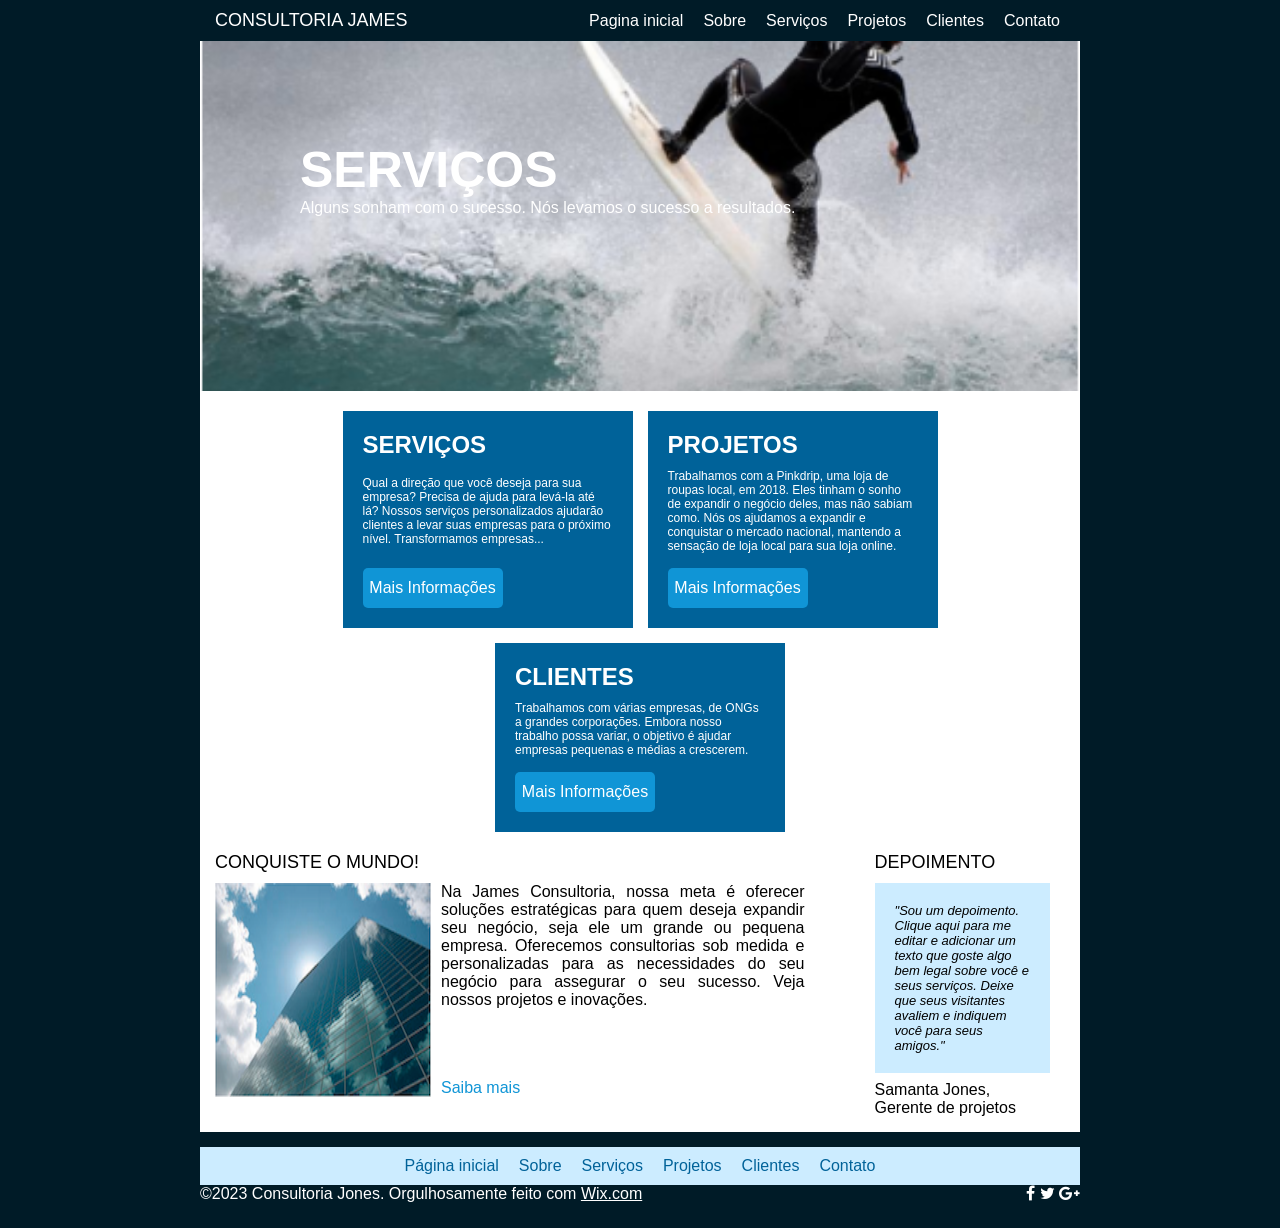
<file: fundWeb/03_10/index.html>
<!DOCTYPE html>
<html lang="en">
<head>
    <meta charset="UTF-8">
    <meta http-equiv="X-UA-Compatible" content="IE=edge">
    <link rel="stylesheet" href="https://cdnjs.cloudflare.com/ajax/libs/font-awesome/4.7.0/css/font-awesome.min.css">
    <meta name="viewport" content="width=device-width, initial-scale=1.0">
    <link rel="stylesheet" href="./css/style.css">
    <title>JAMES CONSULTORIA</title>
</head>
<body>
<div class="itens">
    <header>
        <nav class="menu">
            <p class="nome">CONSULTORIA <span>JAMES</span></p>
            <ul>
                <li>
                    <a href="#">Pagina inicial</a>
                </li>
                <li>
                    <a href="#">Sobre</a>
                </li>
                <li>
                    <a href="#">Serviços</a>
                </li>
                <li>
                    <a href="#">Projetos</a>
                </li>
                <li>
                    <a href="#">Clientes</a>
                </li>
                <li>
                    <a href="#">Contato</a>
                </li>
            </ul>
        </nav>
    </header>
    <main>
        <div class="container">
            <h1 class="titImg">SERVIÇOS</h1>
            <p>Alguns sonham com o sucesso. Nós levamos o sucesso a resultados.</p>
        </div>
        <div class="boxes">
            <div class="box">
                <h2>SERVIÇOS</h2>
                <P class="txtBox">Qual a direção que você deseja para sua empresa? Precisa de ajuda para levá-la até lá? Nossos serviços personalizados ajudarão clientes a levar suas empresas para o próximo nível. Transformamos empresas...</P>
                <button class="btnCaixa">Mais Informações</button>
            </div>
            <div class="box">
                <h2>PROJETOS</h2>
                <P class="txtBox">Trabalhamos com a Pinkdrip, uma loja de roupas local, em 2018. Eles tinham o sonho de expandir o negócio deles, mas não sabiam como. Nós os ajudamos a expandir e conquistar o mercado nacional, mantendo a sensação de loja local para sua loja online.</P>

                <button class="btnCaixa">Mais Informações</button>
            </div>
            <div class="box">
                <h2>CLIENTES</h2>
                <P class="txtBox">Trabalhamos com várias empresas, de ONGs a grandes corporações. Embora nosso trabalho possa variar, o objetivo é ajudar empresas pequenas e médias a crescerem.</P>
                <button class="btnCaixa">Mais Informações</button>
            </div>
        </div>
        <div class="final">
            <div class="conqMund">
                <h2 class="txtFin">CONQUISTE O MUNDO!</h2>
                <div class="obj">
                    <img src=fig1.png>
                    <div class="txtObj">
                        <p>Na James Consultoria, nossa meta é oferecer soluções estratégicas para quem deseja expandir seu negócio, seja ele um grande ou pequena empresa. Oferecemos consultorias sob medida e personalizadas para as necessidades do seu negócio para assegurar o seu sucesso. Veja nossos projetos e inovações.</p>
                        <a href="#">Saiba mais</a>
                    </div>
                </div>
            </div>
            <div class="dep">
                <h2 class="txtFin">DEPOIMENTO</h2>
                <div class="caixa"> 
                    <p>"Sou um depoimento. Clique aqui para me editar e adicionar um texto que goste algo bem legal sobre você e seus serviços. Deixe que seus visitantes avaliem e indiquem você para seus amigos."</p>
                </div>
                <p>Samanta Jones, Gerente de projetos</p>
            </div>
        </div>
    </main>
    <footer>
        <nav class="menuFim">
            <ul>
                <li>
                    <a hrf="a">Página inicial</a>
                </li>
                <li>
                    <a hrf="a">Sobre</a>
                </li>
                <li>
                    <a hrf="a">Serviços</a>
                </li>
                <li>
                    <a hrf="a">Projetos</a>
                </li>
                <li>
                    <a hrf="a">Clientes</a>
                </li>
                <li>
                    <a hrf="a">Contato</a>
                </li>
            </ul>
        </nav>
        <div class="fim">
            <p>&copy2023 Consultoria Jones. Orgulhosamente feito com <a href="https://pt.wix.com/">Wix.com</a></p>
            <div class="social">
                <i class="fa fa-facebook" aria-hidden="true"></i>
                <i class="fa fa-twitter" aria-hidden="true"></i>
                <i class="fa fa-google-plus" aria-hidden="true"></i>
            </div>
        </div>  
    </footer>
</div>
</body>
</html>
</file>
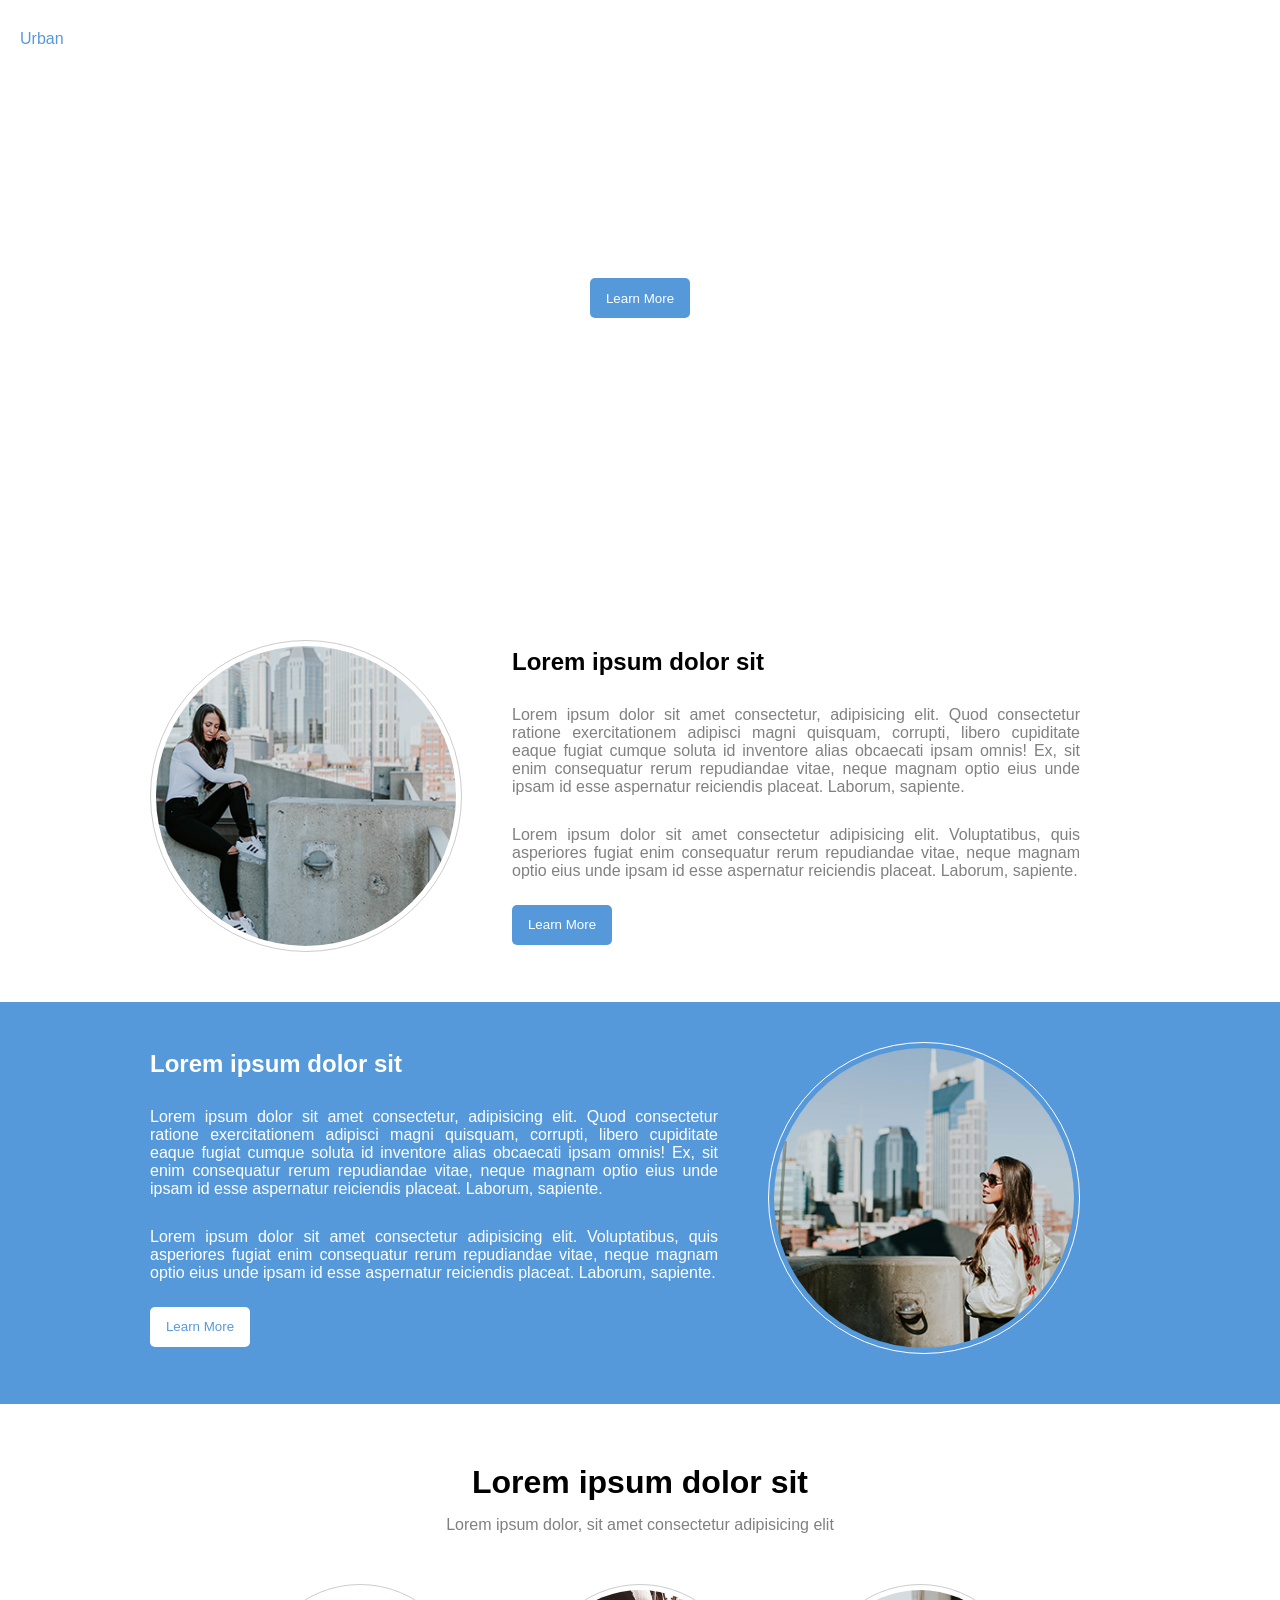
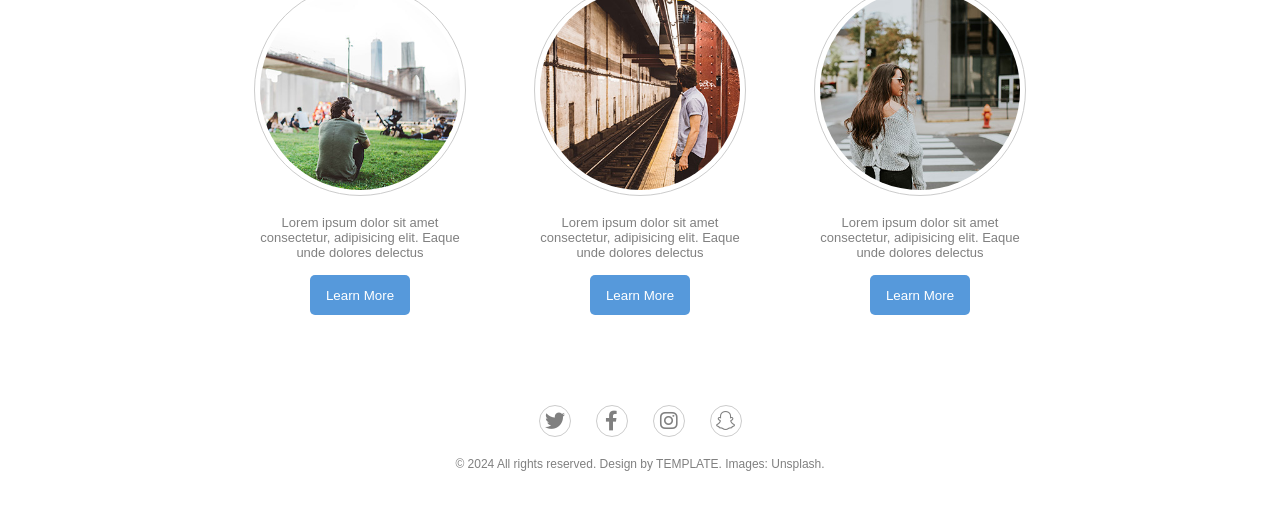
<file: fundWeb/10_10/index.html>
<!DOCTYPE html>
<html lang="en">
<head>
    <meta charset="UTF-8">
    <meta name="viewport" content="width=device-width, initial-scale=1.0">
    <link href="https://cdnjs.cloudflare.com/ajax/libs/font-awesome/6.0.0-beta3/css/all.min.css" rel="stylesheet">
    <link rel="stylesheet" href="style.css">
    <title>Urban</title>
</head>
<body>
    <main>
        <div class="banner">
        <nav class="titulo">
            <p><span>Urban</span> by TEMPLATED</p>
            <a href="#" class="menu"><i class="fas fa-bars"></i>Menu</a>
        </nav>
            <div class="apr">
            <h1>This is Urban</h1>
                <p>Lorem ipsum dolor sit, amet consectetur adipisicing elit. Facilis aperiam rem amet vitae ut sit illo impedit</p>
                <button class="btn1">Learn More</button>
            </div>
        </div>
        <div class="div1">
            <img class="rdnd" src="./images/pic01.jpg">
            <div class="txt">
                <h2>Lorem ipsum dolor sit</h2>
                <p>Lorem ipsum dolor sit amet consectetur, adipisicing elit. Quod consectetur ratione exercitationem adipisci magni quisquam, corrupti, libero cupiditate eaque fugiat cumque soluta id inventore alias obcaecati ipsam omnis! Ex, sit  enim consequatur rerum repudiandae vitae, neque magnam optio eius unde ipsam id esse aspernatur reiciendis placeat. Laborum, sapiente.</p>
                <p>Lorem ipsum dolor sit amet consectetur adipisicing elit. Voluptatibus, quis asperiores fugiat enim consequatur rerum repudiandae vitae, neque magnam optio eius unde ipsam id esse aspernatur reiciendis placeat. Laborum, sapiente.</p>
                <button class="btn1">Learn More</button>
            </div>
        </div>
        <div class="div2">
            
            <div class="txt">
                <h2>Lorem ipsum dolor sit</h2>
                <p>Lorem ipsum dolor sit amet consectetur, adipisicing elit. Quod consectetur ratione exercitationem adipisci magni quisquam, corrupti, libero cupiditate eaque fugiat cumque soluta id inventore alias obcaecati ipsam omnis! Ex, sit  enim consequatur rerum repudiandae vitae, neque magnam optio eius unde ipsam id esse aspernatur reiciendis placeat. Laborum, sapiente.</p>
                <p>Lorem ipsum dolor sit amet consectetur adipisicing elit. Voluptatibus, quis asperiores fugiat enim consequatur rerum repudiandae vitae, neque magnam optio eius unde ipsam id esse aspernatur reiciendis placeat. Laborum, sapiente.</p>
                <button class="btn2">Learn More</button>
            </div>
            <img class="rdnd" src="./images/pic02.jpg">
        </div>
        <div class="div3">
            <div class="cab">
                <h1>Lorem ipsum dolor sit</h1>
                <p class="dtl">Lorem ipsum dolor, sit amet consectetur adipisicing elit</p>
            </div>
            <div class="galeria">
                <div class="item">
                    <img class="rdnd2" src="./images/pic03.jpg">
                    <p class="dtl">Lorem ipsum dolor sit amet consectetur, adipisicing elit. Eaque unde dolores delectus </p>
                    <button class="btn1">Learn More</button>
                </div>
                <div class="item">
                    <img class="rdnd2" src="./images/pic04.jpg">
                    <p class="dtl">Lorem ipsum dolor sit amet consectetur, adipisicing elit. Eaque unde dolores delectus </p>
                    <button class="btn1">Learn More</button>
                </div>
                <div class="item">
                    <img class="rdnd2" src="./images/pic05.jpg">
                    <p class="dtl">Lorem ipsum dolor sit amet consectetur, adipisicing elit. Eaque unde dolores delectus </p>
                    <button class="btn1">Learn More</button>
                </div>
            </div>
        </div>
    </main>
    <footer>
        <div class="social">
            <i class="fab fa-twitter"></i>
            <i class="fab fa-facebook-f"></i>
            <i class="fab fa-instagram"></i>
            <i class="fab fa-snapchat-ghost"></i>
        </div>
        <p class="creditos">© 2024 All rights reserved. Design by TEMPLATE. Images: Unsplash.</p>
    </footer>
</body>
</html>
</file>
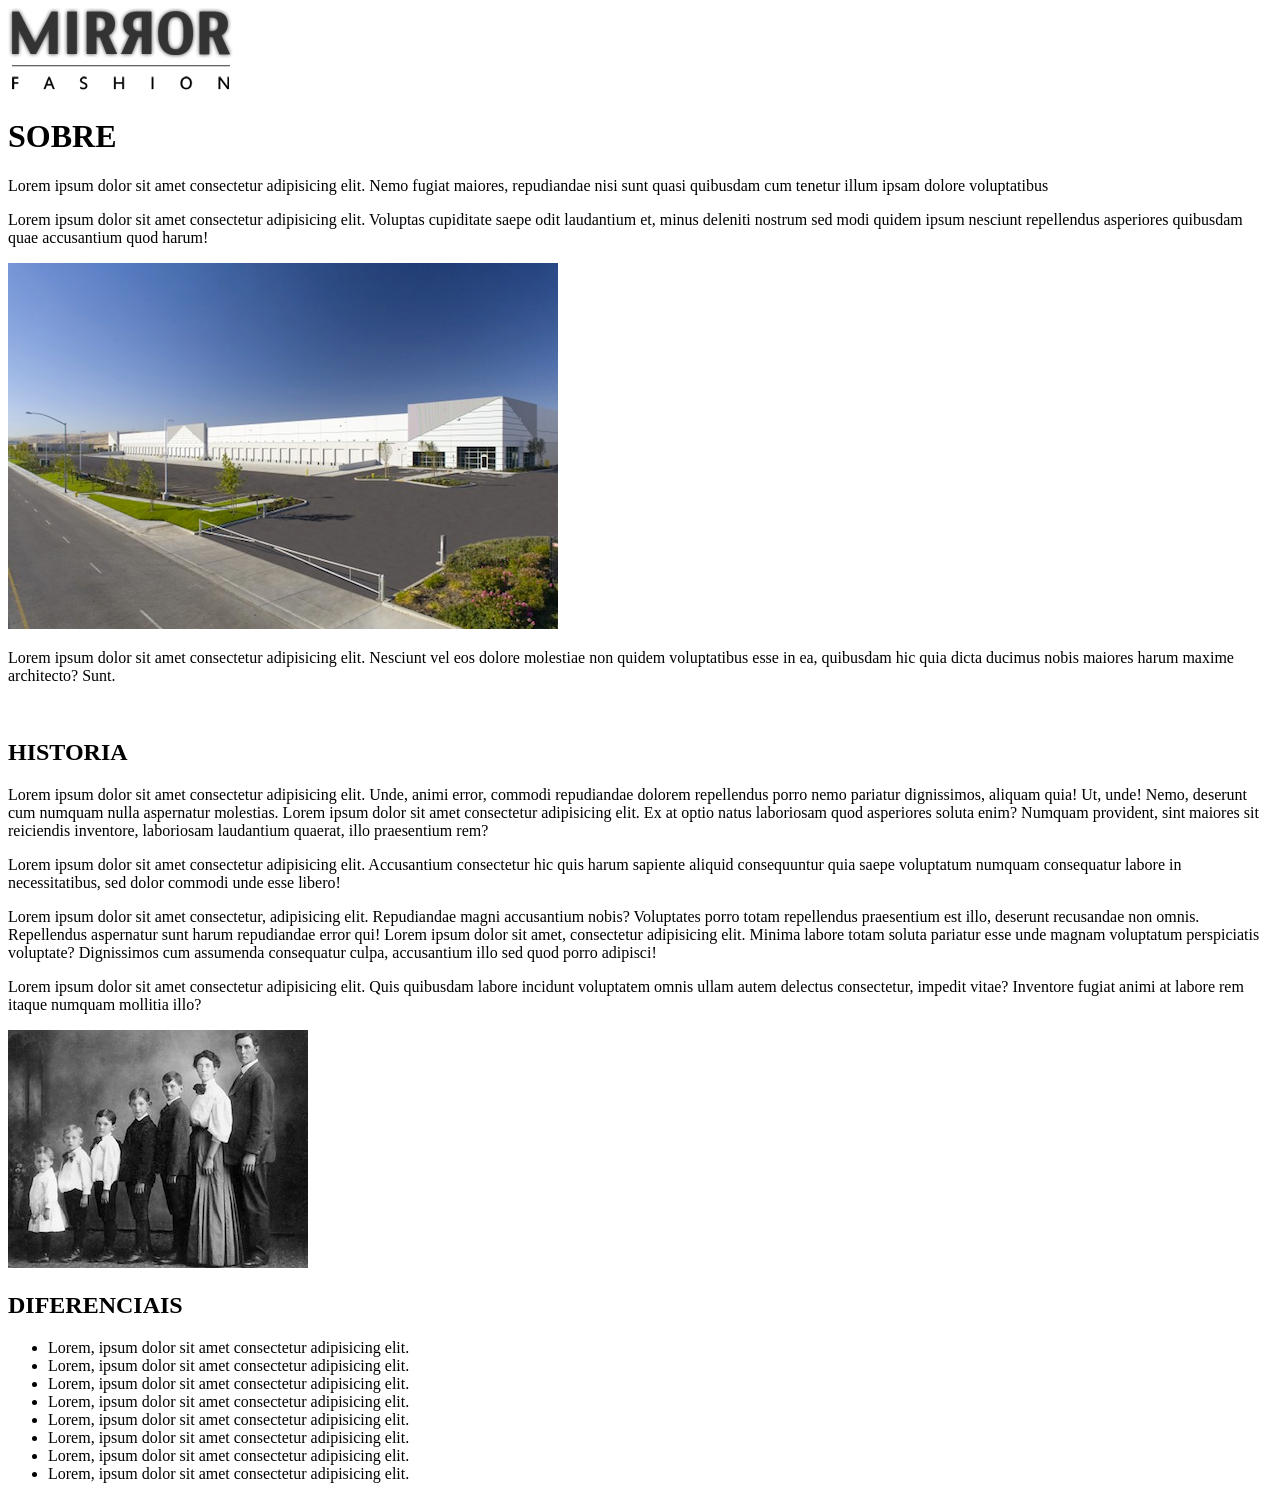
<file: fundWeb/19_09/index.html>
<!DOCTYPE html>
<html lang="pt-br">
<head>
    <meta charset="UTF-8">
    <meta name="viewport" content="width=device-width, initial-scale=1.0">
    <title>Document</title>
</head>
<body>
    <img src="./img/logo.png">
    <h1>SOBRE</h1>
    <p>Lorem ipsum dolor sit amet consectetur adipisicing elit. Nemo fugiat maiores, repudiandae nisi sunt quasi quibusdam cum tenetur illum ipsam dolore voluptatibus</p>
    <p>Lorem ipsum dolor sit amet consectetur adipisicing elit. Voluptas cupiditate saepe odit laudantium et, minus deleniti nostrum sed modi quidem ipsum nesciunt repellendus asperiores quibusdam quae accusantium quod harum!</p>
    <img src="./img/centro-distribuicao.png">
    <p>Lorem ipsum dolor sit amet consectetur adipisicing elit. Nesciunt vel eos dolore molestiae non quidem voluptatibus esse in ea, quibusdam hic quia dicta ducimus nobis maiores harum maxime architecto? Sunt.</p>
    <br>
    <h2>HISTORIA</h2>
    <p>Lorem ipsum dolor sit amet consectetur adipisicing elit. Unde, animi error, commodi repudiandae dolorem repellendus porro nemo pariatur dignissimos, aliquam quia! Ut, unde! Nemo, deserunt cum numquam nulla aspernatur molestias. Lorem ipsum dolor sit amet consectetur adipisicing elit. Ex at optio natus laboriosam quod asperiores soluta enim? Numquam provident, sint maiores sit reiciendis inventore, laboriosam laudantium quaerat, illo praesentium rem?</p>
    <p>Lorem ipsum dolor sit amet consectetur adipisicing elit. Accusantium consectetur hic quis harum sapiente aliquid consequuntur quia saepe voluptatum numquam consequatur labore in necessitatibus, sed dolor commodi unde esse libero!</p>
    <p>Lorem ipsum dolor sit amet consectetur, adipisicing elit. Repudiandae magni accusantium nobis? Voluptates porro totam repellendus praesentium est illo, deserunt recusandae non omnis. Repellendus aspernatur sunt harum repudiandae error qui! Lorem ipsum dolor sit amet, consectetur adipisicing elit. Minima labore totam soluta pariatur esse unde magnam voluptatum perspiciatis voluptate? Dignissimos cum assumenda consequatur culpa, accusantium illo sed quod porro adipisci!</p>
    <p>Lorem ipsum dolor sit amet consectetur adipisicing elit. Quis quibusdam labore incidunt voluptatem omnis ullam autem delectus consectetur, impedit vitae? Inventore fugiat animi at labore rem itaque numquam mollitia illo?</p>
    <img src="./img/familia-pelho.jpg">
    <br>
    <h2>DIFERENCIAIS</h2>
    <UL>
        <li>Lorem, ipsum dolor sit amet consectetur adipisicing elit.</li>
        <li>Lorem, ipsum dolor sit amet consectetur adipisicing elit.</li>
        <li>Lorem, ipsum dolor sit amet consectetur adipisicing elit.</li>
        <li>Lorem, ipsum dolor sit amet consectetur adipisicing elit.</li>
        <li>Lorem, ipsum dolor sit amet consectetur adipisicing elit.</li>
        <li>Lorem, ipsum dolor sit amet consectetur adipisicing elit.</li>
        <li>Lorem, ipsum dolor sit amet consectetur adipisicing elit.</li>
        <li>Lorem, ipsum dolor sit amet consectetur adipisicing elit.</li>
    </UL>
</body>
</html>
</file>
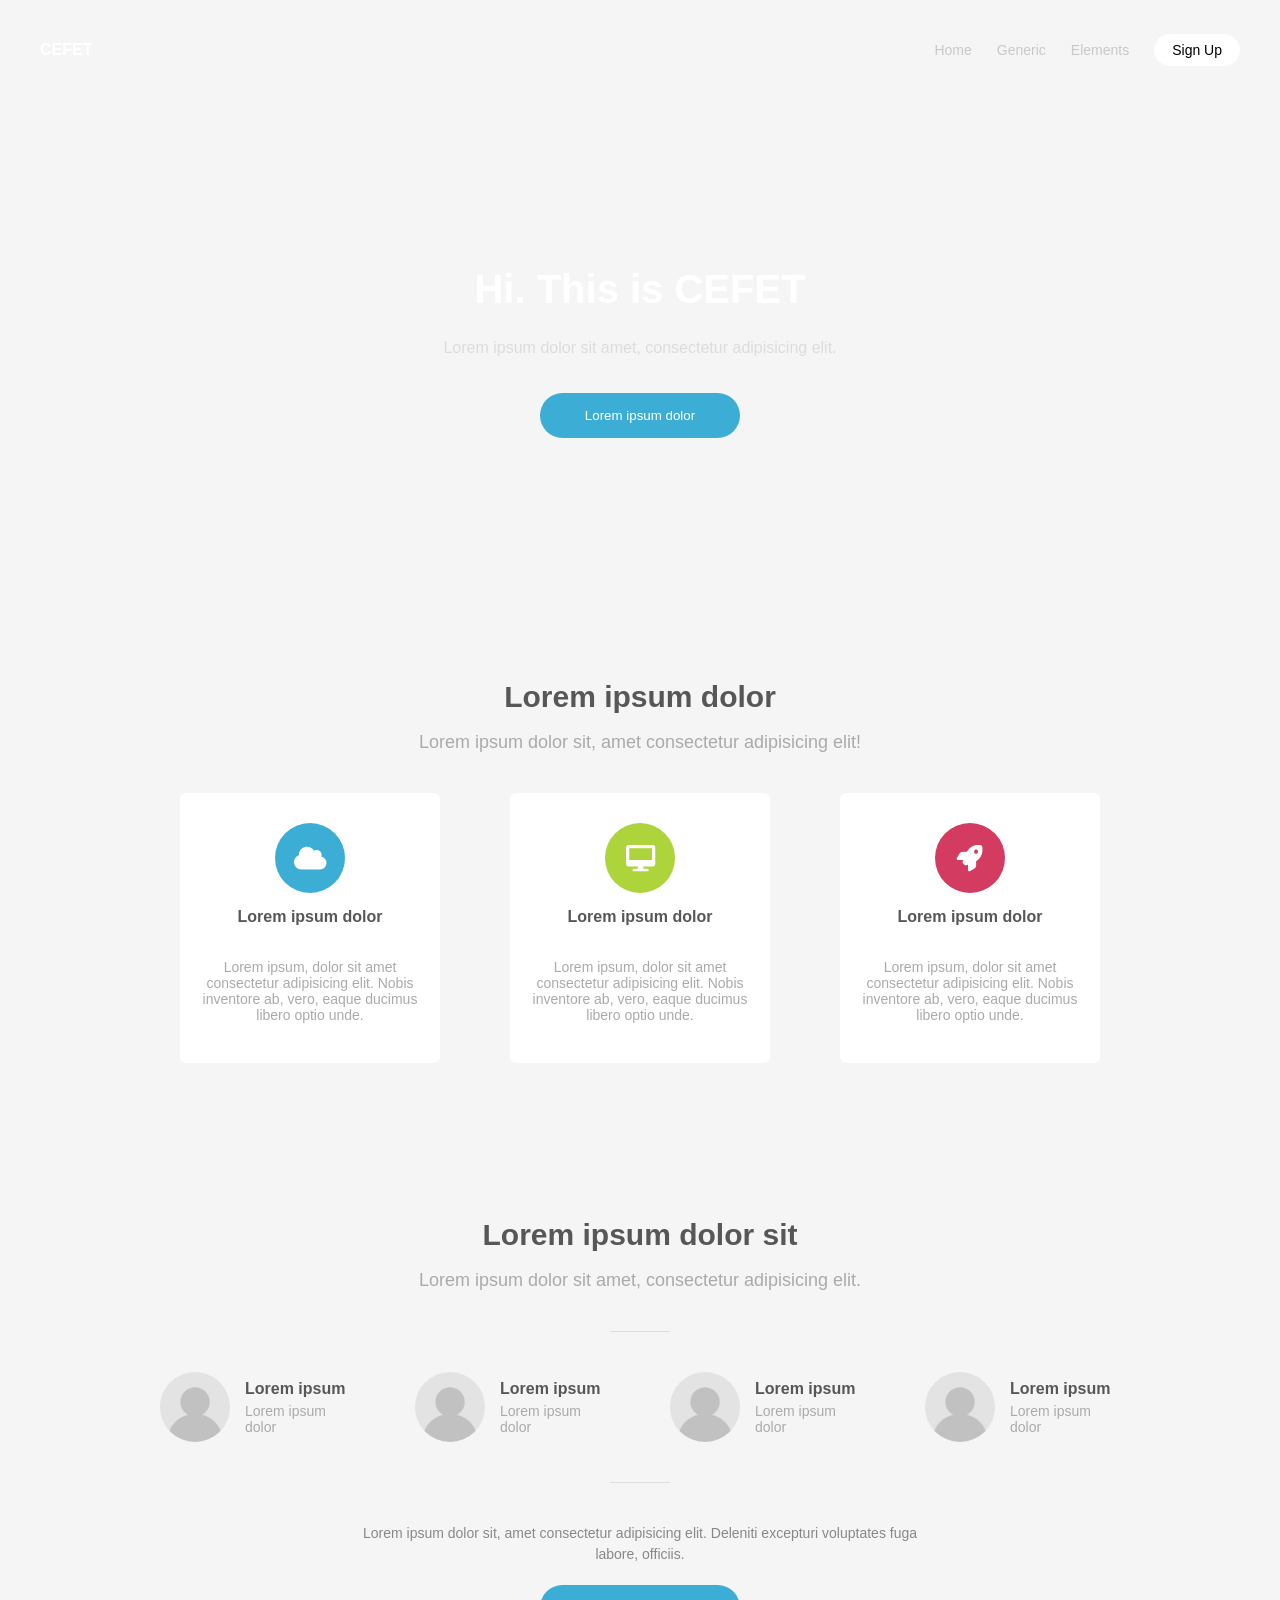
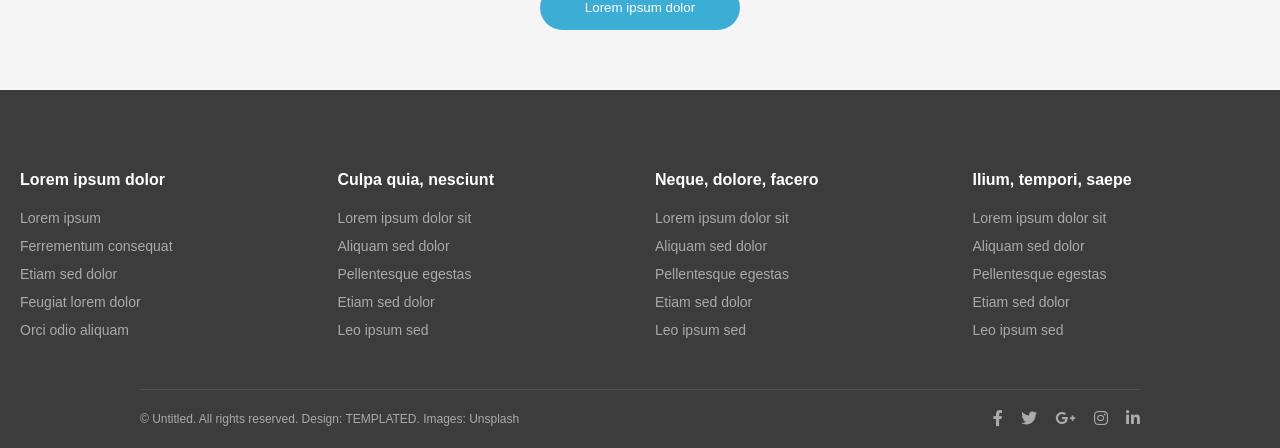
<file: fundWeb/26_09/index.html>
<!DOCTYPE html>
<html lang="pt-br">
<head>
    <meta charset="UTF-8">
    <meta http-equiv="X-UA-Compatible" content="IE=edge">
    <meta name="viewport" content="width=device-width, initial-scale=1.0">
    <link href="https://cdnjs.cloudflare.com/ajax/libs/font-awesome/6.0.0-beta3/css/all.min.css" rel="stylesheet">
    <link rel="stylesheet" href="./css/style.css">
    <title>Document</title>
</head>
<body>
    <header class="banner" id="inicial">
        <nav class="menu">
            <p class="esq">CEFET</p>
            <ul class="naveg">
                <li><a href="#">Home</a></li>
                <li><a href="#">Generic</a></li>
                <li><a href="#">Elements</a></li>
                <li><a class="login" href="#">Sign Up</a></li>
            </ul>
        </nav>
        <div class="center">
            <h1>Hi. This is CEFET</h1>
            <p>Lorem ipsum dolor sit amet, consectetur adipisicing elit.</p>
            <button>Lorem ipsum dolor</button>
        </div>
    </header>
    <main>
        <div class="div1">
            <h1>Lorem ipsum dolor</h1>
            <p>Lorem ipsum dolor sit, amet consectetur adipisicing elit!</p>
            <div class="part1">
                <div class="caixas">
                    <i id="cx1" class="fa-solid fa-cloud"></i>
                    <p>Lorem ipsum dolor</p>
                    <h6>Lorem ipsum, dolor sit amet consectetur adipisicing elit. Nobis inventore ab, vero, eaque ducimus libero optio unde.</h6>
                </div>
                <div class="caixas">
                    <i id="cx2" class="fa-solid fa-desktop"></i>
                    <p>Lorem ipsum dolor</p>
                    <h6>Lorem ipsum, dolor sit amet consectetur adipisicing elit. Nobis inventore ab, vero, eaque ducimus libero optio unde.</h6>
                </div>
                <div class="caixas">
                    <i id="cx3" class="fa-solid fa-rocket"></i>
                    <p>Lorem ipsum dolor</p>
                    <h6>Lorem ipsum, dolor sit amet consectetur adipisicing elit. Nobis inventore ab, vero, eaque ducimus libero optio unde.</h6>
                </div>
            </div>
        </div>
        <div class="div2">
            <h1>Lorem ipsum dolor sit</h1>
            <p>Lorem ipsum dolor sit amet, consectetur adipisicing elit.</p>
            <hr>
            <div class="part2">
                <div class="pessoas">
                    <img src="./images/profile_placeholder.gif">
                    <div class="pessoa-info">
                        <h3>Lorem ipsum</h3>
                        <h5>Lorem ipsum dolor</h5>
                    </div>
                </div>
                <div class="pessoas">
                    <img src="./images/profile_placeholder.gif">
                    <div class="pessoa-info">
                        <h3>Lorem ipsum</h3>
                        <h5>Lorem ipsum dolor</h5>
                    </div>
                </div>
                <div class="pessoas">
                    <img src="./images/profile_placeholder.gif">
                    <div class="pessoa-info">
                        <h3>Lorem ipsum</h3>
                        <h5>Lorem ipsum dolor</h5>
                    </div>
                </div>
                <div class="pessoas">
                    <img src="./images/profile_placeholder.gif">
                    <div class="pessoa-info">
                        <h3>Lorem ipsum</h3>
                        <h5>Lorem ipsum dolor</h5>
                    </div>
                </div>
            </div>
            <hr>
            <h6>Lorem ipsum dolor sit, amet consectetur adipisicing elit. Deleniti excepturi voluptates fuga labore, officiis.</h6>
            <button>Lorem ipsum dolor</button>
        </div>
    </main>    
<footer class="rodape">
        <div class="footer-content">
            <div class="footer-col">
                <h4>Lorem ipsum dolor</h4>
                <ul>
                    <li><a href="#">Lorem ipsum</a></li>
                    <li><a href="#">Ferrementum consequat</a></li>
                    <li><a href="#">Etiam sed dolor</a></li>
                    <li><a href="#">Feugiat lorem dolor</a></li>
                    <li><a href="#">Orci odio aliquam</a></li>
                </ul>
            </div>
            <div class="footer-col">
                <h4>Culpa quia, nesciunt</h4>
                <ul>
                    <li><a href="#">Lorem ipsum dolor sit</a></li>
                    <li><a href="#">Aliquam sed dolor</a></li>
                    <li><a href="#">Pellentesque egestas</a></li>
                    <li><a href="#">Etiam sed dolor</a></li>
                    <li><a href="#">Leo ipsum sed</a></li>
                </ul>
            </div>
            <div class="footer-col">
                <h4>Neque, dolore, facero</h4>
                <ul>
                    <li><a href="#">Lorem ipsum dolor sit</a></li>
                    <li><a href="#">Aliquam sed dolor</a></li>
                    <li><a href="#">Pellentesque egestas</a></li>
                    <li><a href="#">Etiam sed dolor</a></li>
                    <li><a href="#">Leo ipsum sed</a></li>
                </ul>
            </div>
            <div class="footer-col">
                <h4>Ilium, tempori, saepe</h4>
                <ul>
                    <li><a href="#">Lorem ipsum dolor sit</a></li>
                    <li><a href="#">Aliquam sed dolor</a></li>
                    <li><a href="#">Pellentesque egestas</a></li>
                    <li><a href="#">Etiam sed dolor</a></li>
                    <li><a href="#">Leo ipsum sed</a></li>
                </ul>
            </div>
        </div>
        <div class="copyright">
            <p>&copy; Untitled. All rights reserved. Design: TEMPLATED. Images: Unsplash</p>
            <div class="social-icons">
                <a href="#"><i class="fab fa-facebook-f"></i></a>
                <a href="#"><i class="fab fa-twitter"></i></a>
                <a href="#"><i class="fab fa-google-plus-g"></i></a>
                <a href="#"><i class="fab fa-instagram"></i></a>
                <a href="#"><i class="fab fa-linkedin-in"></i></a>
            </div>
        </div>
    </footer>
    </body>
</html>
</file>
<file: fundWeb/03_10/css/style.css>
*{
    margin: 0;
    padding: 0;
    font-family: Arial, Helvetica, sans-serif;
    text-decoration-line: none;
}
a{
    cursor: pointer;
}
body{
    background-color: rgb(0,27,39);
    margin: 0;
    padding: 0;
}
main{
    background-color: rgb(255, 255, 255);
    align-items: center;

}
nav ul{
    display: flex;
}
li{
    list-style-type: none;
    padding: 0 10px 0 10px;
    color: rgb(255, 255, 255);
}
.titImg{
    font-size: 50px;
}       
.itens{
    align-items: center;
    padding: 0px 200px 25px 200px;
    margin-bottom: 0;
}
.nome{
    padding: 0 20px 0 5px;
    font-size: large;
    color: rgb(255, 255, 255);
}
.menu{
    justify-content: space-between;
}
.menu a{
    color: rgb(255, 255, 255);
}
.menu a:hover{
    color: rgb(0,98,153);
}
.menu, .menuFim{
    align-items: center;
    display: flex;
    padding: 10px;
}
.container{
    padding-top: 100px;
    padding-left: 100px;
    background-image: url("../surf.png");
    background-repeat: no-repeat;
    background-size: 100%;
    height: 250px;
    background-position: left;
    color: rgb(255, 255, 255);
    text-align:left;
}

.boxes{
    display: flex;
    margin: 20px auto;
    justify-content: center;
    gap: 15px;
    flex-wrap: wrap;
    padding: 0 15px 0 15px;
}
.box{
    position: relative;
    display: flex;
    flex-direction: column;
    justify-content: space-between;
    margin: 0;
    padding: 20px;  
    width: 250px;
    background-color: rgb(0,98,153);
    color: rgb(255, 255, 255);
}
.box p{
    margin: 10px 0 15px 0;
    font-size: 12px;
}
.btnCaixa{
    align-self: left;
    color: rgb(255, 255, 255);
    background-color: rgb(16,149,214);
    border: none;
    border-radius: 5px;
    font-size: medium;
    height: 40px;
    width: 140px;
    cursor: pointer;
}   
.txtBox{
    font-size:small;
}

.txtFin{
    font-size: large;
    font-weight: 400;
    padding: 0 0 10px 0;
}

.final{
    display: flex;
    margin: 15px;
    padding: 0 15px 15px 0;
    cursor: pointer;
    justify-content: space-between;
}
.obj{
    display: flex;
    width: 100%;
    align-items: justify;
}
.txtObj{
    display: flex;
    flex-direction: column;
    margin-left: 10px;
    gap: 70px;
    height: auto;
    padding: 0 70px 0 0;
    text-align: justify;
}
.txtObj a{
    color: rgb(16,149,214);
    line-height: normal;
    display: inline-block;
    margin-top: 0px;
}

.dep{
    width: 80%;
    align-items: right;
    background-color: (204,236,255);
}

.caixa{
    background-color: rgb(204,236,255);
    align-items: center;
    margin: 0 0 8px 0;
}

.caixa p{
    padding: 20px;
    font-style: italic;
    font-size: small;
}

.menuFim{
    background-color: rgb(204,236,255);
    margin-top: 0;
    color: rgb(0,27,39);
    justify-content: center;
}

.menuFim li{
    color: rgb(0,98,153);
}
.fim{
    display: flex;
    justify-content: space-between;
    color:rgb(255,255,255);
}
.fim p a{
    color: rgb(255, 255, 255);
    text-decoration: underline;
}
.social{
    padding: 0;
}

@media (max-width: 1024px) {
    .itens {
        padding: 0 50px 25px 50px;
    }
    
    .menu {
        justify-content: space-around;
    }

    .container {
        padding-top: 70px;
        padding-left: 50px;
        height: 200px;
    }

    .titImg {
        font-size: 40px;
    }

    .obj {
        flex-direction: column; 
        align-items: center;
    }

    .obj img {
        max-width: 100%; 
        height: auto;
        margin-bottom: 15px;
    }
    
    .txtObj {
        padding: 0;
        margin-left: 0;
        gap: 30px;
        text-align: left;
    }

    .dep {
        width: 100%;
        margin-top: 30px;
    }
}

@media (max-width: 768px) {
    .itens {
        padding: 0 10px 10px 10px; 
    }

    header {
        position: relative; 
    }

    .menu {
        flex-direction: column;
        align-items: flex-start;
    }
    
    .menu ul {
        flex-direction: column;
        width: 100%;
        display: none; 
    }

    .menu ul li {
        padding: 10px 0;
        border-bottom: 1px solid rgba(255, 255, 255, 0.1);
        width: 100%;
        text-align: center;
    }

    .nome {
        padding: 10px;
        width: 100%;
        text-align: center;
    }

    .container {
        padding-top: 40px;
        padding-left: 20px;
        background-size: cover; 
        background-position: center;
        height: 150px;
    }

    .titImg {
        font-size: 30px;
    }

    .container p {
        font-size: small;
    }

    .boxes {
        flex-direction: column; 
    }

    .box {
        width: 90%;
        height: auto;
        margin: 10px auto;
    }

    .final {
        flex-direction: column; 
        margin: 15px 0;
        padding: 0 10px 15px 10px;
    }
    
    .conqMund, .dep {
        width: 100%;
    }
    
    .fim {
        flex-direction: column; 
        text-align: center;
        padding: 10px;
    }

    .social {
        margin-top: 10px;
    }
}
</file>
<file: fundWeb/10_10/style.css>
*{
    margin: 0;
    padding: 0;
    font-family: Arial, Helvetica, sans-serif;
    text-decoration: none;
}
span{
    color: rgb(86, 153, 219);
}
img{
    padding: 5px;
}
button{
    margin: 25px 0 0 0 ;
    width: 100px;
    height: 40px;
    border-radius: 5px;
    border: none;
    cursor: pointer;
}
.rdnd{
    border-radius: 100%;
    height: 300px;
    width: 300px;
    border: 1px solid #ccc;
}

.titulo{
    text-align: left;
    padding: 30px 20px 0 20px;
    display: flex;
    justify-content: space-between;
    box-sizing: border-box;
}
.menu{
    color: white;
    font-size: 1em;
    justify-content: space-between;
    cursor: pointer;
}
.menu i{
    margin-right: 8px;
}
.apr{
    text-align: center;
    padding: 150px 0 0 0;
    
}

.banner{
    background-image: linear-gradient(rgba(0, 0, 0, 0.7)),url("./images/banner.jpg");
    background-repeat: no-repeat;
    background-size: cover;
    color: white;
    height: 600px;
    background-position: center;
    margin: 0;
    background-size: 100%;
}
.btn1{
    background-color: rgb(86, 153, 219);
    color: white;
}

.div1{
    padding: 40px 100px 50px 150px;
    display: flex;
    align-items: center;
}
.div1 p{
    color: gray;
    margin: 30px 100px 0 0;
    text-align: justify;
}
.div1 .txt{
    margin-left: 50px;
}

.div2{
    background-color: rgb(86, 153, 219);
    display: flex;
    color: rgb(255, 255, 255);
    padding: 40px 200px 50px 150px;
    align-items: center;
}
.div2 img{
    border: 1px solid #fff;
}
.div2 p{
    margin: 30px 0 0 0;
    text-align: justify;
}
.div2 .txt{
    text-align: left;
    margin-right: 50px;
}
.btn2{
    background-color: rgb(255, 255, 255);
    color: rgb(86, 153, 219);
}

.rdnd2{
    border-radius: 100%;
    width: 200px;
    height: 200px;
    border: 1px solid #ccc;
}
.div3{
    margin: 0 200px 0 200px;
    text-align: center;
    padding: 30px 0 50px 0;
}
.div3 p{
    color:grey;
}
.div3 h1{
    margin-bottom: 15px;
}
.cab{
    margin: 30px 0 50px 0;
}  
.galeria{
    display: flex;
    justify-content: center;
    gap:60px;
}
.galeria .item{
    text-align: center;
    width: 220px;
}
.galeria .item p{
    margin-top: 15px;
    font-size: small;
}
.galeria .item button{
    margin-top: 15px;
}

footer{
    text-align: center;
    padding: 40px 0;
}
footer .social{
    display: flex;
    justify-content: center;
    gap: 25px;
    margin-bottom: 20px;
}
footer .social i{
    font-size: 20px;
    color: grey;
    padding: 10px;
    border: 1px solid #ccc;
    border-radius: 50%;
    width: 10px;
    height: 10px;
    display: flex;
    justify-content: center;
    align-items: center;
    transition: 0.3 ease;
    cursor: pointer;
}
footer .creditos{
    color: grey;
    font-size: 12px;
}
</file>
<file: fundWeb/26_09/css/style.css>
*{
    box-sizing: border-box;
}
main{
    max-width: 1000px;
    margin: 0 auto;
}
body{
    padding: 0;
    margin: 0;
    font-family: Arial, Helvetica, sans-serif;
    text-decoration: none;
    text-align: center;
    color: rgb(87,87,87);
    background-color: rgb(245,245,245);
}
button{
    border-radius: 50px;
    color: #fff;
    background-color:rgb(60, 173, 212);
    border: none;
    height: 45px;
    width: 200px;
    cursor: pointer;
    margin-top: 20px;
    transition: color 0.2s;
}
button:hover{
    color: rgb(60, 173, 212);
    background-color: #fff;
    border-color: rgb(87,87,87);
    border: 5px;
}
.banner{
    background-image: linear-gradient(rgba(0, 0, 0, 0.7)),url("../images/bokeh_car_lights_bg.jpg");
    background-size: cover;
    height: 600px;
    margin: 0;
    padding: 0;
    color: #fff;
}
.esq{
    font-weight: 600;
}
.menu{
    width: 100%;
    display: flex;
    justify-content: space-between;
    padding: 25px 40px;
    align-items: center;
}
.naveg{
    display: flex;
    align-items: center;
    gap: 25px;
    list-style: none;
}
.naveg a{
    text-decoration: none;
    color: rgb(200, 200, 200);
    font-size: 14px;
}
.login{
    background-color: #fff;
    color: #000 !important;
    padding: 8px 18px;
    border-radius: 50px;
}
.center{
    padding-top: 140px;
}
.center h1{
    font-size: 40px;
    font-weight: bold;
}
.center p{
    font-size: 16px;
    color: rgb(220,220,220);
}
.div1, .div2{
    padding: 60px 20px;
}

.div1 h1, .div2 h1{
    font-size: 30px;
    margin-bottom: 5px;
}
.div1 p, .div2 p{
    font-size: 18px;
    color: #aaa;
    margin-bottom: 40px;
}
.part1{
    display: flex;
    justify-content: center;
    gap: 30px;
    margin-top: 40px;
}
.caixas{
    background: white;
    width: 260px;
    height: 270px;
    padding: 30px 20px;
    border-radius: 6px;
    margin: 0 auto 15px;
}
.caixas i{
    width: 70px;
    height: 70px;
    border-radius: 50%;
    color: white;
    display: flex;
    justify-content: center;
    align-items: center;
    font-size: 26px;
    margin: 0 auto 15px 
}
.caixas p{
    color: rgb(87,87,87);
    font-weight: bold;
    font-size: 16px;
    margin: 10px 0;
}
.caixas h6{
    font-size: 14px;
    font-weight: normal;
    color: #aaa;
}
#cx1{
    background-color: rgb(60, 173, 212);
}
#cx2{
    background-color: rgb(173,212,59);
}
#cx3{
    background-color: rgb(212, 59, 96);
}
.part2{
    display: flex;
    justify-content: center;
    gap: 60px;
    margin: 40px 0;
}
.pessoas{
    display: flex;
    align-items: center;
    gap: 15px;
    text-align: left;
}
.pessoa-info{
    text-align: left;
}
.pessoas img{
    width: 70px;
    height: 70px;
    border-radius: 50%;
    margin: 0;
}
.pessoas h5{
    margin: 0;
    font-size: 14px;
    color: #aaa;
    font-weight: normal;
}
.pessoas h3{
    margin: 0;
    font-size: 16px;
    margin-bottom: 5px;
}
.pessoas h5{
    font-size: 14px;
    color: #aaa;
    font-weight: normal;
}
.div2 hr{
    width: 60px;
    border: none;
    border-top: 1px solid #ddd;
    margin: 40px auto;
}
.div2 h6{
    max-width: 600px;
    margin: 0 auto;
    font-weight: normal;
    font-size: 14px;
    color: rgb(136, 136, 136);
    line-height: 1.5;
}
.rodape{
    background-color: rgb(60, 60, 60);
    color: white;
    padding: 60px 20px 20px;
    text-align: left;
}
.footer-content{
    display: flex;
    justify-content: center;
    gap: 30px;
    margin: 0 auto 40px;
}
.footer-col{
    flex: 1;
    min-width: 180px;
}
.footer-col h4{
    font-size: 16px;
    margin-bottom: 20px;
    font-weight: bold;
}
.footer-col ul{
    list-style: none;
    padding: 0;
    margin: 0;
}
.footer-col li{
    margin-bottom: 10px;
}
.footer-col a{
    color: rgb(170, 170, 170);
    text-decoration: none;
    font-size: 14px;
    transition: color 0.2s;
}
.footer-col a:hover{
    color: rgb(255, 255, 255);
}
.copyright{
    max-width: 1000px;
    margin: 0 auto;
    display: flex;
    justify-content: space-between;
    align-items: center;
    border-top: 1px solid rgb(80, 80, 80); 
    padding-top: 20px;
    font-size: 12px;
    color: rgb(170, 170, 170);
    text-align: left; 
}
.copyright p{
    margin: 0;
}
.social-icons a{
    color: rgb(170, 170, 170);
    margin-left: 15px; 
    font-size: 16px;
    transition: color 0.2s;
}
.social-icons a:hover{
    color: white;
}
</file>
